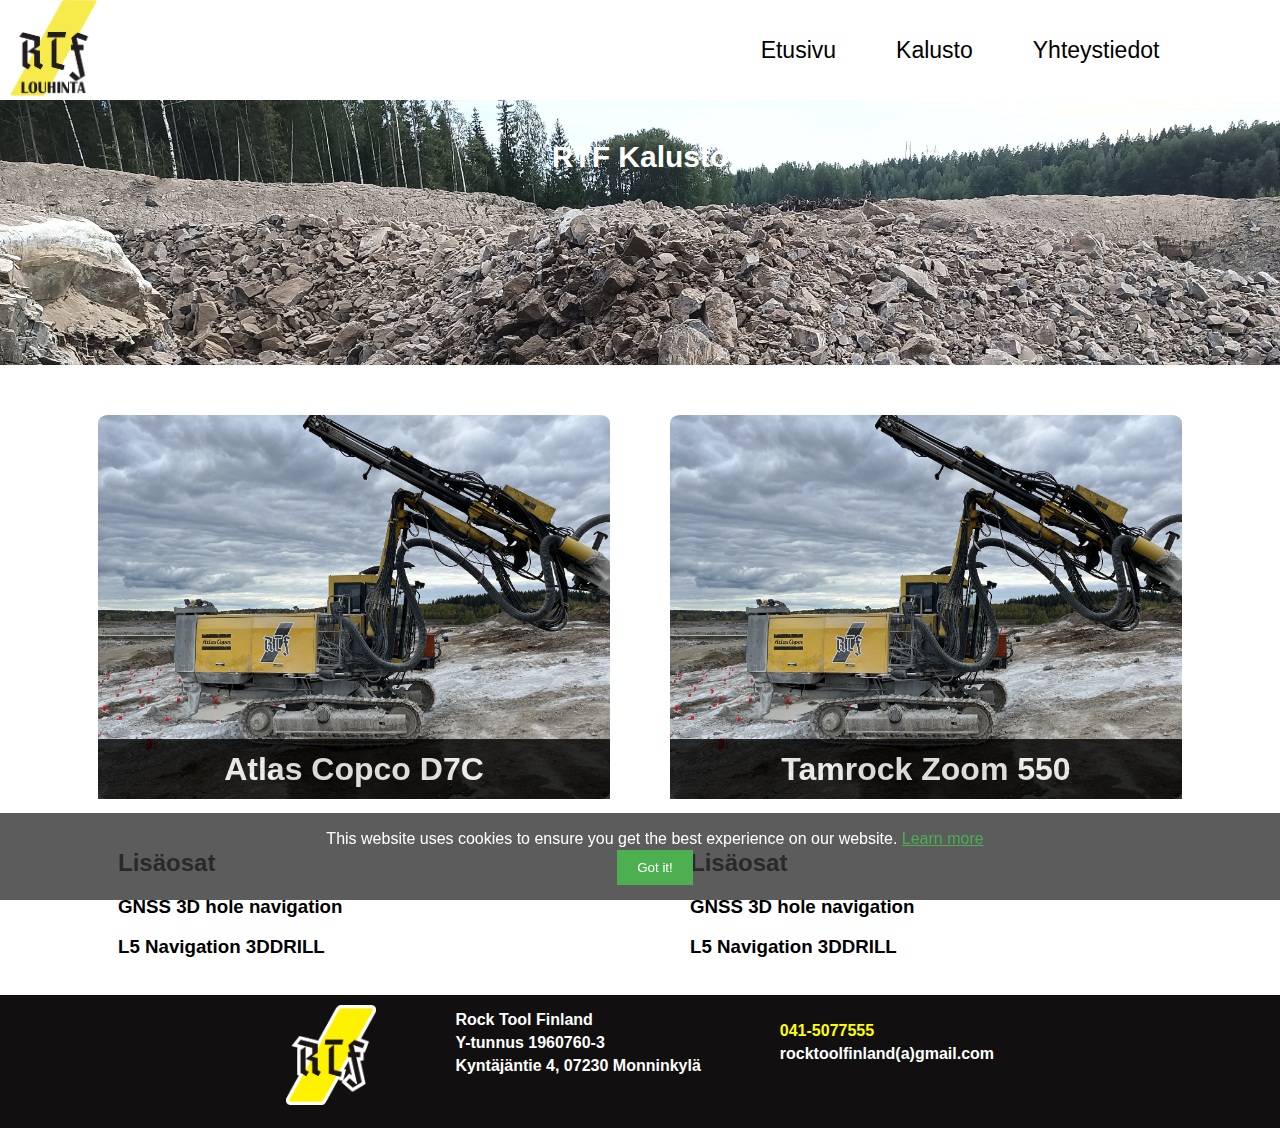
<file: kalusto.html>
<!DOCTYPE html>
<html lang="en">
<head>
    <meta charset="UTF-8">
    <meta name="viewport" content="width=device-width, initial-scale=1, shrink-to-fit=no">
    <link rel="stylesheet" href="css/index.css">
    <link rel="stylesheet" href="css/kalusto.css">
    <title>Etusivu - RTF Louhinta</title>
    <link rel="icon" type="image/png" href="images/img8.png"/>

</head>
<body>
    <header>
      
      <div class="Logo">
        <img src="images/img8.png" alt="Logo">
      </div>
      <button class="nav_button"><img src="images/menu.png" alt="Menu" width="32" height="32"></button>

    </header>

    <main>
      <div class="cookie-banner" id="cookieBanner">
        <p>This website uses cookies to ensure you get the best experience on our website. <a href="privacy-policy.html">Learn more</a></p>
        <button onclick="acceptCookies()">Got it!</button>
      </div>



      
        <nav class="nav_hidden nav_styles">
            <div class="nav_styles_content"> 
              <a class="nav_styles_content_link" href="index.html">Etusivu</a>
              <a class="nav_styles_content_link" href="kalusto.html">Kalusto</a>
              <a class="nav_styles_content_link" href="yhteydenotto.html">Yhteystiedot</a>
            </div>
          </nav>
      <div class="space_for_nav_and_header"></div>

      <div class="stockpage_text_container no_mobile">
        <div class="stockpage_text_container_text">RTF Kalusto</div>
    </div>

    <div class="no_mobile">
    <div class="stockpage_image_container">
      <div class="stockpage_image"></div>
      </div>
    </div>
  </div>



      <div class="stock_image_container">










        <div class="stock_image_container_wrapper">
        <div class="stock_image">
          <div class="stockpage_image_textbox">
            <h1>Atlas Copco D7C</h1>
          </div>
        </div>
        <div class="stockpage_services_container">
          <h2>Lisäosat</h2>
          <h3>GNSS 3D hole navigation</h3>
          <h3>L5 Navigation 3DDRILL</h3>
          </div>
        </div>




        <div class="stock_image_container_wrapper">
          <div class="stock_image">
            <div class="stockpage_image_textbox">
              <h1>Tamrock Zoom 550</h1>
            </div>
          </div>
          <div class="stockpage_services_container">
            <h2>Lisäosat</h2>
            <h3>GNSS 3D hole navigation</h3>
            <h3>L5 Navigation 3DDRILL</h3>
            </div>
          </div>











          


      </div>

    </main>

    <div class="footer">
        <!-- First Section -->
        <div class="footer_section">

            <div class="footer_logo">

              <img src="images/paras.png" alt="-">

            </div>

            <div class="footer_heading">Ota yhteyttä</div>
          
            <div class="footer_container">
            <p>Rock Tool Finland</p> 
            <p>Y-tunnus 1960760-3</p>
            <p>Kyntäjäntie 4, 07230 Monninkylä</p>
            </div>

            <div class="footer_container">
              <p class="phone_number_color"><a href="tel:0415077555">041-5077555</a></p>
              <p>rocktoolfinland(a)gmail.com</a></p>
            </div>


        </div>


        <script src="scripts/navbar.js"></script>
        <script src="scripts/cookies.js"></script>

      </body>
</html>
</file>
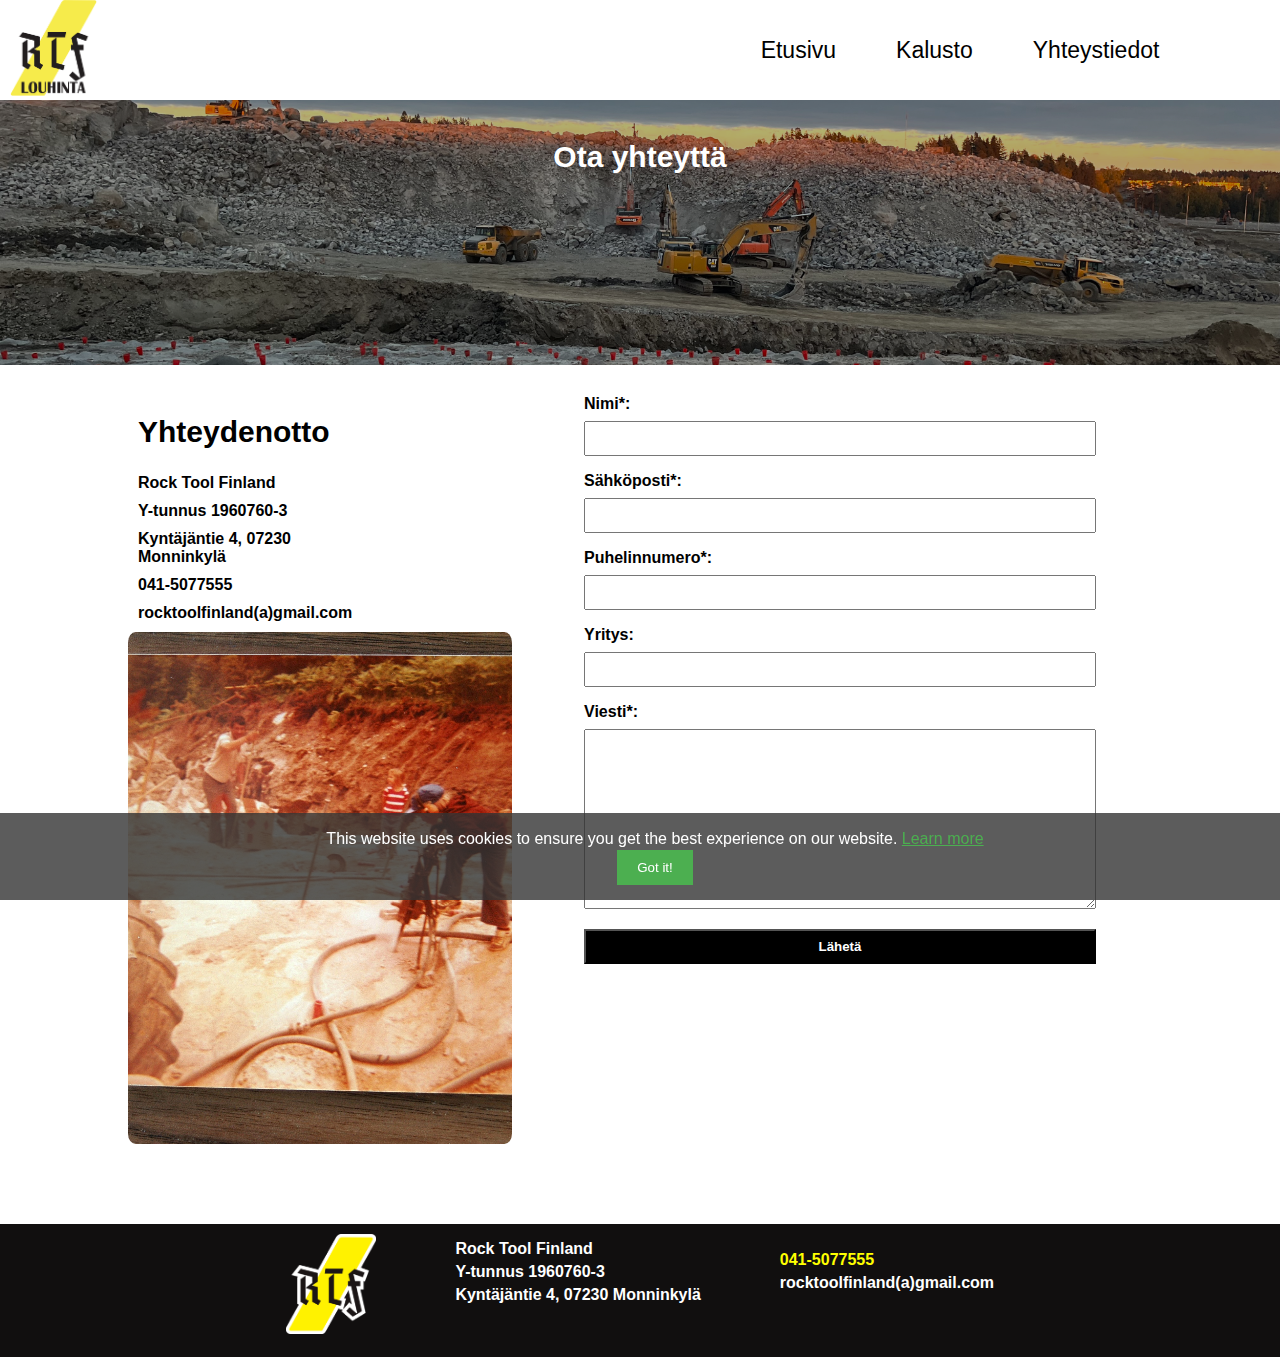
<file: yhteydenotto.html>
<!DOCTYPE html>
<html lang="en">
<head>
    <meta charset="UTF-8">
    <meta name="viewport" content="width=device-width, initial-scale=1, shrink-to-fit=no">
    <link rel="stylesheet" href="css/index.css">
    <link rel="stylesheet" href="css/yhteydenotto.css">
    <title>Etusivu - RTF Louhinta</title>
    <link rel="icon" type="image/png" href="images/img8.png"/>

</head>
<body>
    <header>
      
      <div class="Logo">
        <img src="images/img8.png" alt="Logo">
      </div>
      <button class="nav_button"><img src="images/menu.png" alt="Menu" width="32" height="32"></button>

    </header>


    <main>
      <div class="cookie-banner" id="cookieBanner">
        <p>This website uses cookies to ensure you get the best experience on our website. <a href="privacy-policy.html">Learn more</a></p>
        <button onclick="acceptCookies()">Got it!</button>
      </div>



      
        <nav class="nav_hidden nav_styles">
            <div class="nav_styles_content"> 
              <a class="nav_styles_content_link" href="index.html">Etusivu</a>
              <a class="nav_styles_content_link" href="kalusto.html">Kalusto</a>
              <a class="nav_styles_content_link" href="yhteydenotto.html">Yhteystiedot</a>
            </div>
          </nav>
      <div class="space_for_nav_and_header"></div>


      <div class="contactpage_text_container">
        <div class="contactpage_text_container_text">Ota yhteyttä</div>
    </div>

    <div class="contactpage_background_image_container">
      <div class="contactpage_background_image">
      </div>
    </div>

    <div class="contact_form_container">
      <div class="no_mobile">
      <div class="contact_info">
        <div class="contact_info_section">
          <div class="contact_info_heading">Yhteydenotto</div>        
          <div class="contact_info_containere">
          <p>Rock Tool Finland</p> 
          <p>Y-tunnus 1960760-3</p>
          <p>Kyntäjäntie 4, 07230 Monninkylä</p>
          </div>
          <p class="phone_number_color1"><a href="tel:0415077555">041-5077555</a></p>
          <p>rocktoolfinland(a)gmail.com</a></p>
         </div>
        </div>
    <div class="contact_image">   
    </div>
       </div>
    
      <form action="/scripts/mail.php" method="POST">
          <label for="name">Nimi*:</label>
          <input type="text" id="name" name="name" required>
  
          <label for="email">Sähköposti*:</label>
          <input type="text" id="email" name="email" required>

          <label for="phone">Puhelinnumero*:</label>
          <input type="tel" id="phone" name="phone" required>

          <label for="company">Yritys:</label>
          <input type="text" id="company" name="company">
  
          <label for="text">Viesti*:</label>
          <textarea id="text" name="text" required></textarea>

          <input type="submit" value="Lähetä">
      </form>
      </div>

    </main>

    <div class="footer">
        <!-- First Section -->
        <div class="footer_section">

            <div class="footer_logo">

              <img src="images/paras.png" alt="-">

            </div>

            <div class="footer_heading">Ota yhteyttä</div>
          
            <div class="footer_container">
            <p>Rock Tool Finland</p> 
            <p>Y-tunnus 1960760-3</p>
            <p>Kyntäjäntie 4, 07230 Monninkylä</p>
            </div>

            <div class="footer_container">
              <p class="phone_number_color"><a href="tel:0415077555">041-5077555</a></p>
              <p>rocktoolfinland(a)gmail.com</a></p>
            </div>


        </div>

        <script src="scripts/navbar.js"></script>
        <script src="scripts/popup.js"></script>
        <script src="scripts/cookies.js"></script>
      </body>
</html>
</file>
<file: css/index.css>
/*Desktop*/
@media (min-width: 1220px) {





  .cookie-banner {
    position: fixed;
    bottom: 0;
    left: 0;
    width: 100%;
    background-color: rgba(51, 51, 51, 0.8); /* Adjust the alpha value for transparency */
    color: #fff;
    text-align: center;
    padding: 15px; /* Increased padding for better spacing */
    display: none;
    z-index: 1000;
  }

  .cookie-banner p {
    margin: 0; /* Remove default margin for better spacing */
    line-height: 1.4; /* Adjust line height for better readability */
  }

  .cookie-banner a {
    color: #4CAF50;
    text-decoration: underline; /* Add underline for link emphasis */
  }

  .cookie-banner button {
    background-color: #4CAF50;
    color: #fff;
    padding: 10px 20px; /* Adjust padding for better button size */
    border: none;
    cursor: pointer;
  }




  .no_desktop{

    display: none;
  }



  .info_container_image_mobile{
    display: none;
  }

  .info_container_image_mobile img{
    display: none;
  }







  
  header {
            
    z-index: 2;
    width: 50vw;
    height: 100px; /* also change space_for_nav*/
    margin: 0;
    position: fixed;
    display: flex;
    justify-content: center;
    align-items: center;
    background-color: white;
    padding-top: 0px;
    
  }

.Logo {
  
  position: absolute;
  left: 10px;
  top: 0px;
  }

.Logo img {
    max-height: 96px;
  }

  .nav_button {
    visibility: hidden;
  }


  .nav_styles {
    z-index: 3;
    width: 50vw;
    height: 100px;
    position: fixed;
    background-color: white;
    top: 0px;
    right: 0px;

    
  }

  .nav_styles_content{
    width: 100%;
    height: 100%;
    display: flex;
    justify-content: center;
    align-items: center;
   
  }

  .nav_styles_content_link {
    font-size: 23px;
    color: rgb(0, 0, 0);
    text-decoration: none;
    margin-right: 30px;
    margin-left: 30px;
    

  }





  html{
        
    font-family: 'arial', Times, serif;
    min-height: 100vh;
    min-width: 100vw;
    overflow-x: hidden;
}

body {
        margin: 0;
        padding: 0;
        min-height: 100vh;
        min-width: 100vw;
        overflow-x: hidden;
}


main {
    
    min-height: 100vh;
    min-width: 100vw;
   
}


.frontpage_text_container {
    text-align: center;
    font-weight: bold;
    font-size: 30px;
    color:rgb(255, 255, 255);
    position: absolute;
    top: 100px;
    left: 50%;
    transform: translateX(-50%);
    z-index: 1;
    
  }

  .frontpage_text_container_text {
    padding-top: 30px;
  }

  .frontpage_text_container_number a {
    color:yellow;
    text-decoration: none;
  }

  .space_for_nav_and_header{
    margin-bottom: 95px; /* also change header*/
    background-color: white;
    margin-top: 30px;
  }


  .frontpage_background_image_container {
    height: 95vh;
    width: 100vw;
    overflow: hidden; /* Ensures that the image doesn't overflow the container */
  }
  
  .frontpage_background_image {
    width: 100%;
    height: 100%;
    background-image: url('../images/img6.1.jpg');
    background-size: cover; 
    background-position: center ; 
    filter: brightness(0.7);
  }






  .frontpage_services_container {
    width: 100%;
    padding-top: 70px;
    display: flex;

  }
  .frontpage_services_container ul{
    font-size: 24px;
    padding-left: 24vw;
    margin-bottom: 25px;

  }

  .frontpage_services_container_wrapper{

    width: 50%;
    margin-bottom: 50px;

  }

  
  .frontpage_services_container_wrapper p{
    font-size: 25px;
    padding-left: 22vw;
    max-width: 400px;
    margin-top: 30px;

  }

  .frontpage_services_container_image{

    width: 50%;

  }



  .contact_image{

    width: 50%;
    min-height: 512px;
    margin-left: 10vw;
    margin-bottom: 50px;

    background-image: url('../images/img4.jpg');
    background-size: cover; /* Maintains aspect ratio and covers the entire container */
    background-position: center ; /* Center the image both horizontally and vertically */
    filter: brightness(1);
    border-radius: 2%;

}




/*footer*/

.footer {
    background-color: #110f0f; /* background color */
    color: #fff; /* text color */ 
    bottom: 0;
    width: 100vw;
    padding-bottom: 1vw;
  }

.footer_section{
    height: 100%;
    display: flex;
    justify-content: center;
    align-items: center;
    gap: 5vw;
    
}


.footer_logo{
    
    height: 100px; /* Allow the height to adjust proportionally */
    margin-bottom: 10px;
    padding-top: 10px;
}


.footer_logo img{
    
    
    height: 100%;
    width: auto;

}


/*voi muokata footerin tietojen paikkaa*/
.footer_container {
    
    margin-left: 10px;
    margin-right: 10px;

    }


/* footer tiedot */
.footer p {
    font-weight: bold;
    margin: 10px;
    
}

/* footerin linkit */
.footer a {
    color: #fff; /* White link color */
    text-decoration: none;
    
}

/* otsikot */
.footer_heading {
  display: none;
}

.footer_container {
    margin-top: 0px;
    margin-bottom: 25px;
    margin-left: 15px;
    margin-right: 0;
    }


    .footer_container p{
       margin: 0px;
       margin-top: 5px;
       margin-bottom: 5px;
       font-size: 16px;
        }



.footer_container img{

    width: 16px;
    height: 16px;
    padding-right: 10px;
    
    
}

.phone_number_color a{

    color: yellow;

}
}


    

 


































































































































    
    /*MOBIILI*/
   
    @media (max-width: 1220px) {




      .cookie-banner {
        position: fixed;
        bottom: 0;
        left: 0;
        width: calc(100% - 30px); 
        background-color: rgba(51, 51, 51, 0.9); 
        color: #fff;
        text-align: center;
        padding: 15px; 
        display: none;
        z-index: 1000;
      }
    
      .cookie-banner p {
        margin: 0; 
        line-height: 1.4; 
      }
    
      .cookie-banner a {
        color: #4CAF50;
        text-decoration: underline; 
      }
    
      .cookie-banner button {
        background-color: #4CAF50;
        color: #fff;
        padding: 10px 20px; 
        border: none;
        cursor: pointer;
      }

      


    
      .no_mobile{
    
        display: none;
      }


        header {
            
            z-index: 2;
            width: 100vw;
            height: 100px; /* also change space_for_nav*/
            margin: 0;
            position: fixed;
            display: flex;
            justify-content: center;
            align-items: center;
            background-color: white;
            padding-top: 0px;
            
          }
        
        .Logo {
          width: 30%;
          position: absolute;
          left: 5px;
          }
        
        .Logo img {
            max-height: 90px;
          }

          .nav_hidden {
            opacity: 0;
            visibility: hidden;
            transition: opacity 0.3s ease, visibility 0s 0.3s;
          }
          
          .nav_visible {
            opacity: 1;
            visibility: visible;
            transition: opacity 0.3s ease, visibility 0s;
          }

        
          .nav_button {
            background-color: white;
            border: 0 ;
            z-index: 4;
            position: absolute;
            right: 10px;
          }


          .nav_styles {
            z-index: 3;
            width: 100vw;
            height: 180px;
            position: fixed;
            background-color: white;
            padding-bottom: 10px;
            
          }

          .nav_styles_content{
           width: 100%;
           height: 100%;
           
          }

          .nav_styles_content_link {
            display: flex;
            justify-content: flex-end; /* To move the links to the right */
            align-items: center; /* To vertically center the links */
            padding-right: 30px;
            padding-bottom: 20px;
            font-size: 23px;
            color: rgb(0, 0, 0);
            text-decoration: none;
            

          }





          









      
    html{
        
        font-family: 'arial', Times, serif;
        min-height: 100vh;
        min-width: 100vw;
        overflow-x: hidden;
    }
    
    body {
            margin: 0;
            padding: 0;
            min-height: 100vh;
            min-width: 100vw;
            overflow-x: hidden;
    }
    
    
    main {
        
        min-height: 100vh;
        min-width: 100vw;
       
    }
    

    .frontpage_text_container {
        text-align: center;
        font-weight: bold;
        font-size: 30px;
        color:rgb(255, 255, 255);
        position: absolute;
        top: 100px;
        left: 50%;
        transform: translateX(-50%);
        z-index: 1;
        
      }

      .frontpage_text_container_text {
        padding-top: 30px;
      }

      .frontpage_text_container_number a {
        color:yellow;
        text-decoration: none;
      }

      .space_for_nav_and_header{
        margin-bottom: 95px; /* also change header*/
        background-color: white;
        margin-top: 30px;
      }


      .frontpage_background_image_container {
        height: 85vh;
        width: 100vw;
        overflow: hidden; /* Ensures that the image doesn't overflow the container */
      }
      
      .frontpage_background_image {
        width: 100%;
        height: 100%;
        background-image: url('../images/img6.jpg');
        background-size: cover; /* Maintains aspect ratio and covers the entire container */
        background-position: center ; /* Center the image both horizontally and vertically */
        filter: brightness(0.7);
      }





      .info_container_image_mobile{
        width: 100%;
        padding-top: 30px;
        padding-bottom: 30px;
        justify-content: center;
        display: flex;
      }

      .info_container_image_mobile img{
        border-radius: 1%;
        width: 80%;
        height: 80%;
        background-size: cover; 
        background-position: center ;
        filter: brightness(0.9);

      }





      


      .frontpage_services_container_wrapper p{
        font-size: 25px;

        margin-bottom: 15px;
        padding-left: 15px;
        padding-right: 15px;

        }


        
      .frontpage_services_container_wrapper li{
        font-family: sans-serif;

        padding-bottom: 5px;

        }


        


      



    
    /*footer*/

    .footer {
        background-color: #110f0f; /* background color */
        color: #fff; /* text color */ 
        bottom: 0;
        width: 100vw;
        padding-bottom: 1vw;
    }

    .footer_section{


        padding-bottom: 20px;


    }


    .footer_logo{
        
        height: 100px; /* Allow the height to adjust proportionally */
        margin-bottom: 10px;
        padding-top: 10px;
    }


    .footer_logo img{
        margin-left: 5px;
        
        height: 100%;
        width: auto;

    }
    
    
    /*voi muokata footerin tietojen paikkaa*/
    .footer_container {
        
        margin-left: 10px;
        margin-right: 10px;

        }
    
    
    /* footer tiedot */
    .footer p {
        font-weight: bold;
        margin: 10px;
        
    }
    
    /* footerin linkit */
    .footer a {
        color: #fff; /* White link color */
        text-decoration: none;
        
    }
    
    /* otsikot */
    .footer_heading {
        margin-left: 10px;
        margin-right: 10px;
        padding-top: 20px;
        padding-bottom: 15px;
        
        font-weight: bold;
        font-size: x-large;
        
    }
    
    .footer_container {
        margin-top: 0px;
        margin-bottom: 25px;
        margin-left: 15px;
        margin-right: 0;
        }


        .footer_container p{
           margin: 0px;
           margin-top: 5px;
           margin-bottom: 5px;
            }
    
    
    
    .footer_container img{
    
        width: 16px;
        height: 16px;
        padding-right: 10px;
        
        
    }

    .phone_number_color a{

        color: yellow;

    }
  
}
</file>
<file: css/kalusto.css>
/*Desktop*/
   
     @media (min-width: 767px) {





        /*otsikko*/
      .stockpage_text_container {
        text-align: center;
        font-weight: bold;
        font-size: 30px;
        color:rgb(255, 255, 255);
        position: absolute;
        top: 100px;
        left: 50%;
        transform: translateX(-50%);
        z-index: 1;
        ;
      }
      .stockpage_text_container_text {
        padding-top: 40px;
        
      }








      .stockpage_image_container {
        height: 30vh;
        width: 100vw;
        overflow: hidden; 
      }
      /*background*/
      .stockpage_image {
        width: 100%;
        height: 100%;
        background-image: url('../images/img1o.jpg');
        background-size: cover; 
        background-position: center ; 
        filter: brightness(1);
        z-index: 0;
      }

















      .stock_image_container{
        margin-top: 50px;
        display: flex;
        justify-content: center;
        align-items: center;

      }
      .stock_image_container_wrapper{

        width: 512px;
        margin-left: 30px;
        margin-right: 30px;
        position: relative;
      }
      .stock_image{

        width: 100%;
        height: 384px;
        background-image: url('../images/img7.jpg');
        background-size: cover; 
        background-position: center ; 
        filter: brightness(1);
        border-radius: 2%;
        position: relative;
    }
            
            .stockpage_image_textbox{
              width: 100%;
              height: 60px;
              background-color: black;
              z-index: 1;
              opacity: 0.8;
              display: flex;
              justify-content: center;
              align-items: center;
              position: absolute; 
              bottom: 0; 
            }

      .stockpage_image_textbox h1{
        color: rgb(255, 255, 255);
        margin: 0;
        
      }
      
  .stockpage_services_container {
    padding-top: 0px;
    padding-bottom: 0px;


  }


  .stockpage_services_container h2{

    padding-left: 20px;
    margin-top: 50px;
    margin-bottom: 15px;

  }

  .stockpage_services_container h3{

    padding-left: 20px;
    padding-right: 20px;

  }




     }
 
 
 
 
 
 





     
 
 
 
 
 
 












 
 
 
 
 
 
 
 
 
 
 /*MOBIILI*/
   
    @media (max-width: 767px) {


      .stockpage_text_container {
        text-align: center;
        font-weight: bold;
        font-size: 30px;
        color:rgb(255, 255, 255);
        position: absolute;
        top: 100px;
        left: 50%;
        transform: translateX(-50%);
        z-index: 1;
        ;
      }
      
      .stockpage_text_container_text {
        padding-top: 40px;
        
      }

      .stockpage_image_container {
        height: 30vh;
        width: 100vw;
        overflow: hidden; 
        position: relative;
      }
      
      .stockpage_image {
        width: 100%;
        height: 100%;
        background-image: url('../images/img1.1.jpg');
        background-size: cover; 
        background-position: center ; 
        filter: brightness(1);
        z-index: 0;
      }



















      .stock_image_container{
        margin-top: 50px;
        justify-content: center;
        align-items: center;
        display: block;
      }


      .stock_image_container_wrapper{


        padding-left: 30px;
        padding-right: 30px;
        padding-top: 30px;
        padding-bottom: 30px;
        position: relative;
      }

      .stock_image{

        width: 100%;
        height: 256px;
        background-image: url('../images/img7.jpg');
        background-size: cover; 
        background-position: center ; 
        filter: brightness(1);
        border-radius: 2%;
        position: relative;

    }



      /*tässä bugi*/
      .stockpage_image_textbox{
        width: 100%;
        height: 60px;
        background-color: black;
        z-index: 1;
        opacity: 0.8;
        display: flex;
        justify-content: center;
        align-items: center;
        position: absolute;
        bottom: 0;
      }

      .stockpage_image_textbox h1{
        color: rgb(255, 255, 255);
        margin: 0;
      }

      
  .stockpage_services_container {
    padding-top: 0px;
    padding-bottom: 0px;


  }


  .stockpage_services_container h2{

    padding-left: 20px;
    margin-top: 25px;
    margin-bottom: 15px;

  }

  .stockpage_services_container h3{

    padding-left: 20px;
    padding-right: 20px;

  }
   





    }
</file>
<file: css/yhteydenotto.css>
/*DESKTOP*/
   
    @media (min-width: 767px) {


        .success-message {
            background-color: #4CAF50; /* Green */
            color: white;
            padding: 15px;
            margin: 10px 0;
            border-radius: 5px;
        }
        
        .error-message {
            background-color: #f44336; /* Red */
            color: white;
            padding: 15px;
            margin: 10px 0;
            border-radius: 5px;
        }
        




        .contactpage_background_image_container {
            height: 30vh;
            width: 100vw;
            overflow: hidden; /* Ensures that the image doesn't overflow the container */
        }
        
        .contactpage_background_image {
            width: 100%;
            height: 100%;
            background-image: url('../images/img3.jpg');
            background-size: cover; /* Maintains aspect ratio and covers the entire container */
            background-position: center ; /* Center the image both horizontally and vertically */
            filter: brightness(0.7);
        }
    
    
    .contact_form_container{
    
    padding-top: 30px;
    padding-bottom: 30px;
    display: flex;
    
    }
    
    
    .contactpage_text_container {
        text-align: center;
        font-weight: bold;
        font-size: 30px;
        color:rgb(255, 255, 255);
        position: absolute;
        top: 100px;
        left: 50%;
        transform: translateX(-50%);
        z-index: 1;
        ;
      }
      
      .contactpage_text_container_text {
        padding-top: 40px;
        
      }
      
    




    
        form {
            width: 40vw;
            margin: 0,0,0,0;
            font-size: 16px;
        }
        
        label {
            display: block;
            margin-bottom: 8px;
            font-weight: bold;
        }
        
        input,
        textarea {
            width: 100%;
            padding: 8px;
            margin-bottom: 16px;
            box-sizing: border-box;
        }
    
        textarea {
    
            height: 20vh;
        }
        
        input[type="submit"] {
            background-color: black;
            color: white;
            cursor: pointer;
            font-weight: bold;
        }







        /*info boxi*/
        .contact_info {
  
            display: flex;
            margin-left: 10vw;
            margin-right: 200px;
            font-size: 16px;
            }
            
            .contact_info_section{
        
        
                max-width: 20vw;
            }
        .contact_info_container {
            
            margin-left: 10px;
            margin-right: 10px;
        
            }
        
        .contact_info p {
            font-weight: bold;
            margin: 10px;
            
        }
        
        .contact_info a {
            color: #fff; /* White link color */
            text-decoration: none;
            
        }
        
        .contact_info_heading {
            margin-left: 10px;
            margin-right: 10px;
            padding-top: 20px;
            padding-bottom: 15px;
            
            font-weight: bold;
            font-size: 30px;
            
        }
         
        .phone_number_color1 a{
        
            color: rgb(0, 0, 0);
        
        }

      
    }

    


    .contact_image{

        width: 384px;
        height: 384px;
        margin-left: 10vw;

        background-image: url('../images/70-luku1.jpg');
        background-size: cover; /* Maintains aspect ratio and covers the entire container */
        background-position: center ; /* Center the image both horizontally and vertically */
        filter: brightness(1);
        border-radius: 2%;

    }











/*MOBIILI*/
   
    @media (max-width: 767px) {




        .success-message {
            background-color: #4CAF50; /* Green */
            color: white;
            padding: 15px;
            margin: 10px 0;
            border-radius: 5px;
        }
        
        .error-message {
            background-color: #f44336; /* Red */
            color: white;
            padding: 15px;
            margin: 10px 0;
            border-radius: 5px;
        }
        



    .contactpage_background_image_container {
        height: 30vh;
        width: 100vw;
        overflow: hidden; /* Ensures that the image doesn't overflow the container */
    }
    
    .contactpage_background_image {
        width: 100%;
        height: 100%;
        background-image: url('../images/img3.jpg');
        background-size: cover; /* Maintains aspect ratio and covers the entire container */
        background-position: center ; /* Center the image both horizontally and vertically */
        filter: brightness(0.7);
    }


.contact_form_container{

padding-top: 30px;
padding-bottom: 30px;

}


.contactpage_text_container {
    text-align: center;
    font-weight: bold;
    font-size: 30px;
    color:rgb(255, 255, 255);
    position: absolute;
    top: 100px;
    left: 50%;
    transform: translateX(-50%);
    z-index: 1;
    ;
  }
  
  .contactpage_text_container_text {
    padding-top: 40px;
    
  }

  .contact_info {

    display: none;

  }





    form {
        width: 80vw;
        margin: 0 auto;
    }
    
    label {
        display: block;
        margin-bottom: 8px;
        font-weight: bold;
    }
    
    input,
    textarea {
        width: 100%;
        padding: 8px;
        margin-bottom: 16px;
        box-sizing: border-box;
    }

    textarea {

        height: 20vh;
    }
    
    input[type="submit"] {
        background-color: black;
        color: white;
        cursor: pointer;
        font-weight: bold;
    }
  
}
</file>
